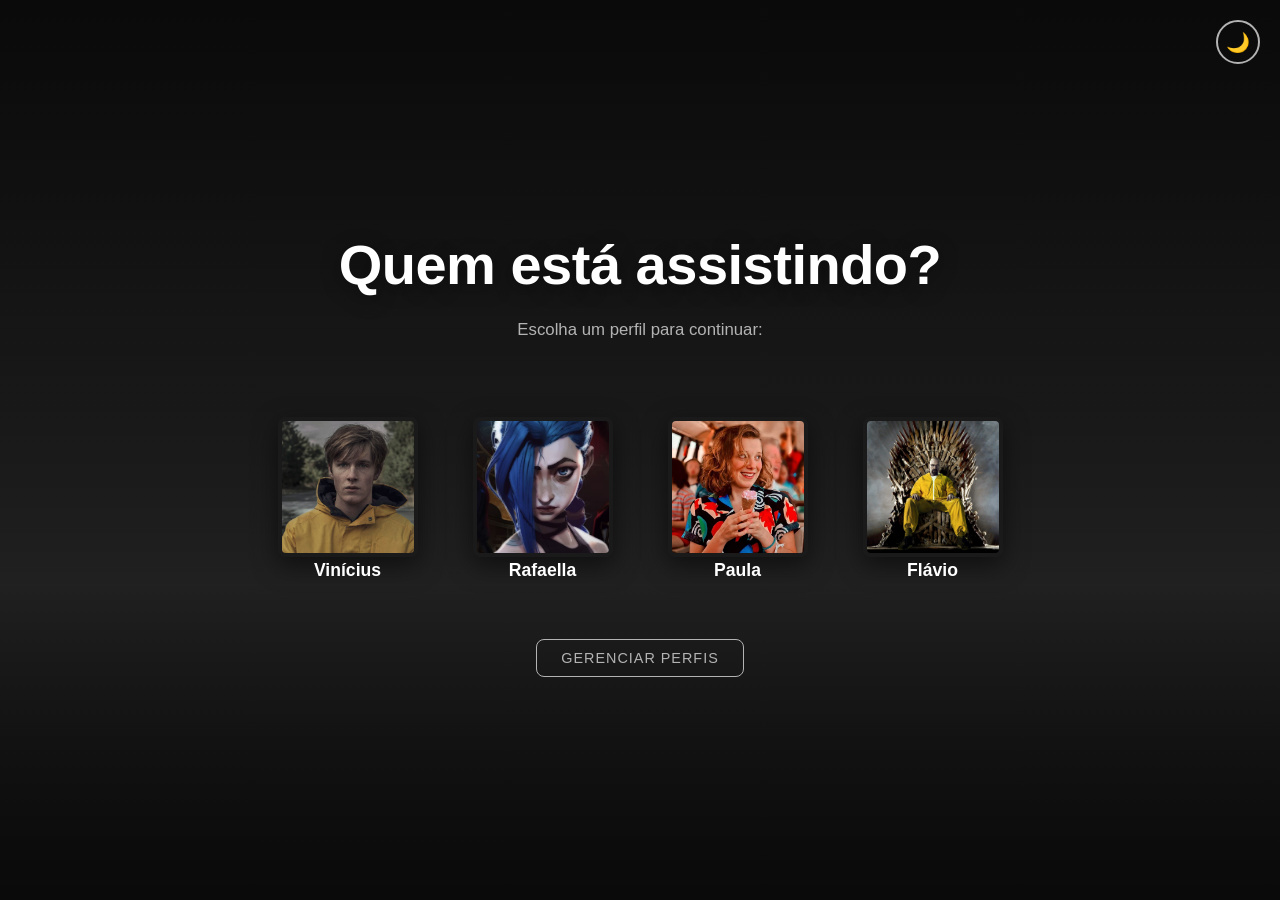
<file: index.html>
<!DOCTYPE html>
<html lang="pt-br">
<head>
    <meta charset="UTF-8">
    <meta name="viewport" content="width=device-width, initial-scale=1.0">
    <title>Netflix</title>
    <link rel="stylesheet" href="styles.css">
</head>
<body>
    <button id="theme-toggle" aria-label="Alternar tema">🌙</button>

    <main>
        <header>
            <h1>Quem está assistindo?</h1>
            <p>Escolha um perfil para continuar:</p>
        </header>

        <section aria-label="Seleção de perfis" class="profiles">
            <ul>
                <li class="profile">
                    <a href="catalogo/catalogo.html">
                        <button type="button" aria-label="Escolher Perfil 1">
                            <figure>
                                <img src="assets/perfil-1.jfif" alt="Jonas de Dark.">
                                <figcaption>Vinícius</figcaption>
                            </figure>
                        </button>
                    </a>
                </li>
                <li class="profile">
                    <a href="catalogo/catalogo.html">
                        <button type="button" aria-label="Escolher Perfil 2">
                            <figure>
                                <img src="assets/perfil-2.jpg" alt="Jinx de arcane.">
                                <figcaption>Rafaella</figcaption>
                            </figure>
                        </button>
                    </a>
                </li>
                <li class="profile">
                    <a href="catalogo/catalogo.html">
                        <button type="button" aria-label="Escolher Perfil 3">
                            <figure>
                                <img src="assets/perfil-3.jpg" alt="Eleven de Stranger Things.">
                                <figcaption>Paula</figcaption>
                            </figure>
                        </button>
                    </a>
                </li>
                <li class="profile">
                    <a href="catalogo/catalogo.html">
                        <button type="button" aria-label="Escolher Perfil 4">
                            <figure>
                                <img src="assets/perfil-4.jpg" alt="Walter White de Breaking Bad.">
                                <figcaption>Flávio</figcaption>
                            </figure>
                        </button>
                    </a>
                </li>
            </ul>
        </section>

        <button id="manage-profiles" type="button">GERENCIAR PERFIS</button>
    </main>

    <script src="script.js"></script>
</body>
</html>
</file>
<file: styles.css>
:root {
  --bg-dark: #141414;
  --bg-light: #1a1a1a;
  --text-primary: #ffffff;
  --text-secondary: #b3b3b3;
  --accent-red: #ffffff;
  --accent-red-hover: #ffffff;
  --radius: 8px;
}

/* Tema claro — sobrescreve as variáveis quando .light está no <html> */
html.light {
  --bg-dark: #f0f0f0;
  --bg-light: #ffffff;
  --text-primary: #111111;
  --text-secondary: #555555;
  --accent-red: #111111;
}

html.light body {
  background: linear-gradient(135deg, #e8e8e8 0%, #f5f5f5 50%, #e8e8e8 100%);
}

* {
  margin: 0;
  padding: 0;
  box-sizing: border-box;
}

html, body {
  width: 100%;
  height: 100%;
  background: linear-gradient(180deg, rgba(10, 10, 10, 1) 0%, rgba(20, 20, 20, 0.92) 35%, rgba(23, 23, 23, 0.80) 65%, rgba(10, 10, 10, 1) 100%),
              url('https://vejasp.abril.com.br/wp-content/uploads/2020/07/netflix-library.jpg?quality=70&strip=info&w=1280&h=720&crop=1') center/cover no-repeat;
  background-attachment: fixed;
  color: var(--text-primary);
  font-family: 'Segoe UI', Tahoma, Geneva, Verdana, sans-serif;
  font-size: 16px;
  line-height: 1.5;
  transition: background 300ms ease, color 300ms ease;
}

body > main {
  min-height: 100vh;
  display: flex;
  flex-direction: column;
  align-items: center;
  justify-content: center;
  padding: 40px 20px;
}

main {
  width: 100%;
  max-width: 1200px;
  margin: 0 auto;
}

header {
  text-align: center;
  margin-bottom: 60px;
}

h1 {
  font-size: clamp(2rem, 5vw, 3.5rem);
  font-weight: 700;
  margin-bottom: 10px;
  letter-spacing: -0.5px;
  text-shadow: 0 4px 20px rgba(0, 0, 0, 0.4);
}

header p {
  font-size: 1.05rem;
  color: var(--text-secondary);
  font-weight: 400;
}

#theme-toggle {
  position: fixed;
  top: 20px;
  right: 20px;
  background: none;
  border: 2px solid var(--text-secondary);
  border-radius: 50%;
  color: var(--text-primary);
  font-size: 1.2rem;
  width: 44px;
  height: 44px;
  cursor: pointer;
  transition: color 200ms ease, border-color 200ms ease;
  z-index: 999;
}

#theme-toggle:hover {
  color: var(--accent-red);
  border-color: var(--accent-red);
}

#manage-profiles {
  margin-top: 40px;
  padding: 10px 24px;
  background: transparent;
  border: 1.5px solid var(--text-secondary);
  border-radius: var(--radius);
  color: var(--text-secondary);
  font-size: 0.9rem;
  font-weight: 500;
  letter-spacing: 1px;
  cursor: pointer;
  transition: color 200ms ease, border-color 200ms ease;
}

#manage-profiles:hover {
  color: var(--text-primary);
  border-color: var(--text-primary);
}

.profiles ul {
  list-style: none;
  display: grid;
  grid-template-columns: repeat(4, auto);
  gap: 25px;
  justify-content: center;
  width: 100%;
  margin: 0 auto;
}

.profile {
  position: relative;
}

.profile a {
  text-decoration: none;
}

.profile button {
  all: unset;
  display: flex;
  flex-direction: column;
  align-items: center;
  gap: 15px;
  cursor: pointer;
  transition: transform 200ms cubic-bezier(0.25, 0.46, 0.45, 0.94), 
              filter 200ms ease;
  border-radius: var(--radius);
  padding: 15px;
}

.profile button:hover,
.profile button:focus-visible {
  transform: scale(1.05);
  filter: brightness(1.2);
}

.profile button:focus-visible {
  outline: 3px solid var(--accent-red);
  outline-offset: 4px;
}

.profile figure {
  margin: 0;
  width: 100%;
}

.profile img {
  width: 140px;
  height: 140px;
  border-radius: 8px;
  object-fit: cover;
  border: 4px solid var(--bg-light);
  display: block;
  margin: 0 auto;
  transition: border-color 200ms ease, box-shadow 200ms ease;
  box-shadow: 0 8px 24px rgba(0, 0, 0, 0.5);
}

.profile button:hover img,
.profile button:focus-visible img {
  border-color: var(--accent-red);
}

.profile figcaption {
  text-align: center;
  font-size: 1.1rem;
  font-weight: 600;
  color: var(--text-primary);
  transition: color 200ms ease;
  text-decoration: none;
}

.profile button:hover figcaption,
.profile button:focus-visible figcaption {
  color: var(--accent-red);
}

/* Responsive adjustments */
@media (max-width: 768px) {
  body > main {
    padding: 30px 15px;
  }

  header {
    margin-bottom: 45px;
  }

  h1 {
    font-size: 2.2rem;
  }

  .profiles ul {
    grid-template-columns: repeat(2, auto);
    gap: 20px;
  }

  .profile img {
    width: 120px;
    height: 120px;
  }
}

@media (max-width: 480px) {
  body > main {
    padding: 20px 10px;
  }

  header {
    margin-bottom: 35px;
  }

  h1 {
    font-size: 1.8rem;
  }

  header p {
    font-size: 0.95rem;
  }

  .profiles ul {
    grid-template-columns: repeat(2, auto);
    gap: 15px;
  }

  .profile img {
    width: 100px;
    height: 100px;
  }

  .profile figcaption {
    font-size: 0.95rem;
  }

  .profile button {
    gap: 10px;
    padding: 10px;
  }
}
</file>
